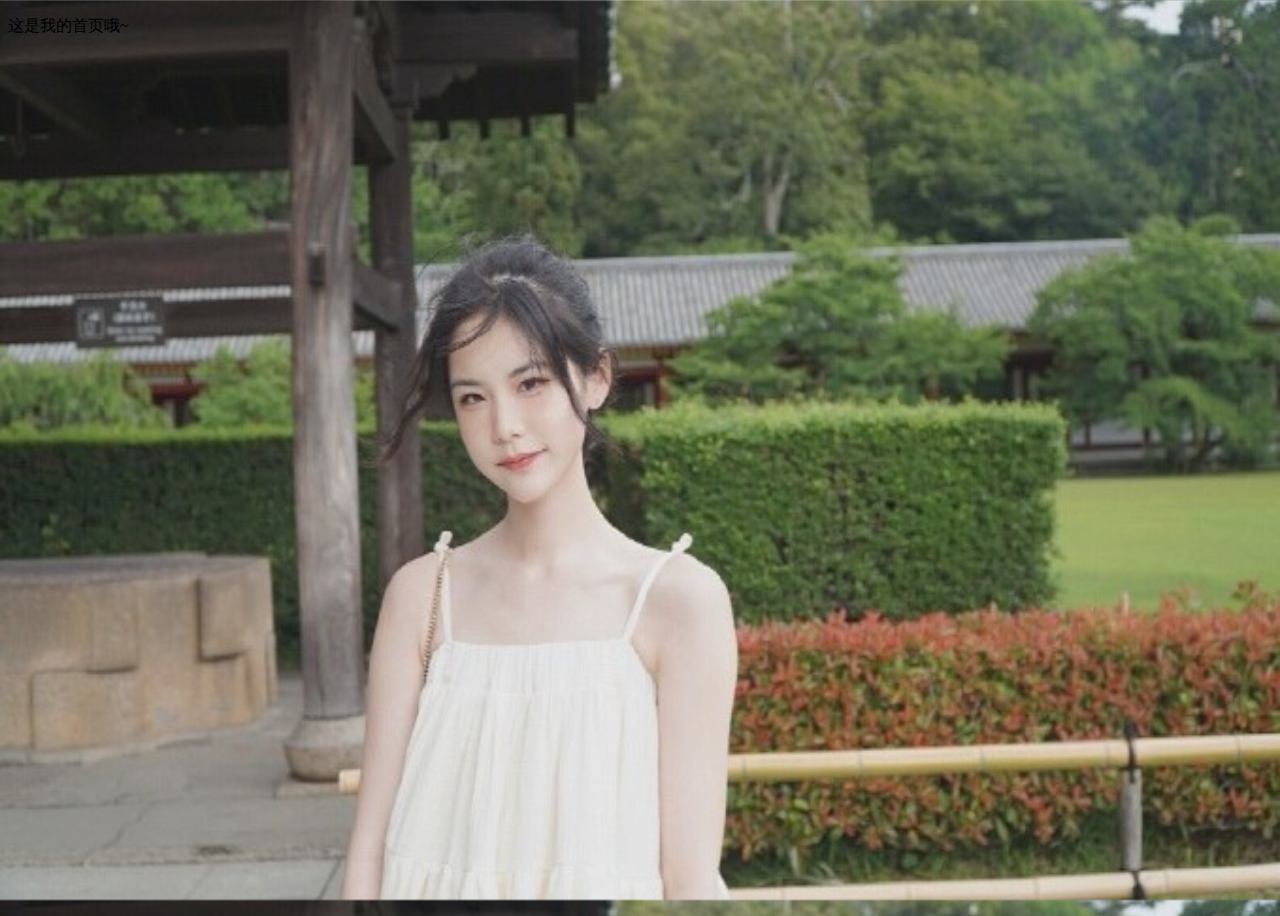
<file: theOne/index.html>
<!DOCTYPE html>
<html>
<head>
  <meta charset="UTF-8">
  <title>myson</title>
  <style type="text/css">
    body{
        background-image:url(./images/kou1.jpg);
        background-size:100% 100%;
        height:100%;
    }
    html{
      height:100%;
    }
 </style>
</head>
<body>
  <p>这是我的首页哦~</p>
</body>
</html>
</file>
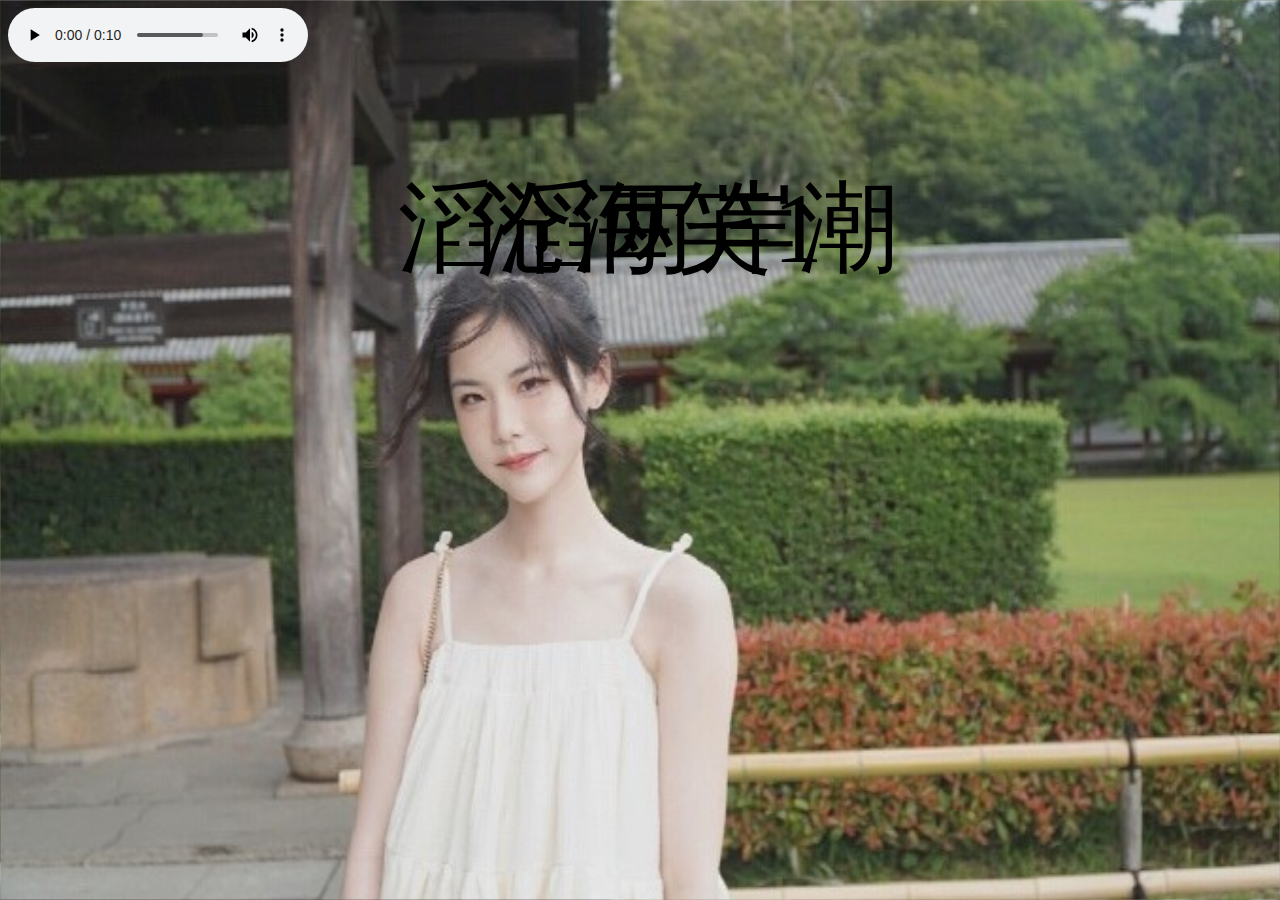
<file: theOne/biaobai.html>
<html>
<head>
    <title>给我的诗歌</title>
    <meta charset="UTF-8">
    <style type="text/css">
        body{
            background-image: url(./images/kou1.jpg);
            background-size: 100% 100%;
        }
        @keyframes myfirst {
            0%{opacity: 0}
            25%{opacity:100}
            50%{opacity: 0}
            100%{opacity: 0}
        }
        @keyframes mysecond {
            0%{opacity: 0}
            50%{opacity:0}
            75%{opacity: 100}
            100%{opacity: 0}
        }
        p{
            font-size: 100px;
            position: absolute;
            width: 100%;
            text-align: center;
        }
        #canghai{
            animation: myfirst 5s infinite;
        }
        #taotao{
            animation: mysecond 5s infinite;
        }

    </style>
</head>
<body>
<audio src="wav/bgm2.wav" controls="controls" autoplay="autoplay">
</audio>
<p id="canghai">沧海笑1</p>
<p id="taotao">滔滔两岸潮</p>

</body>
</html>
</file>
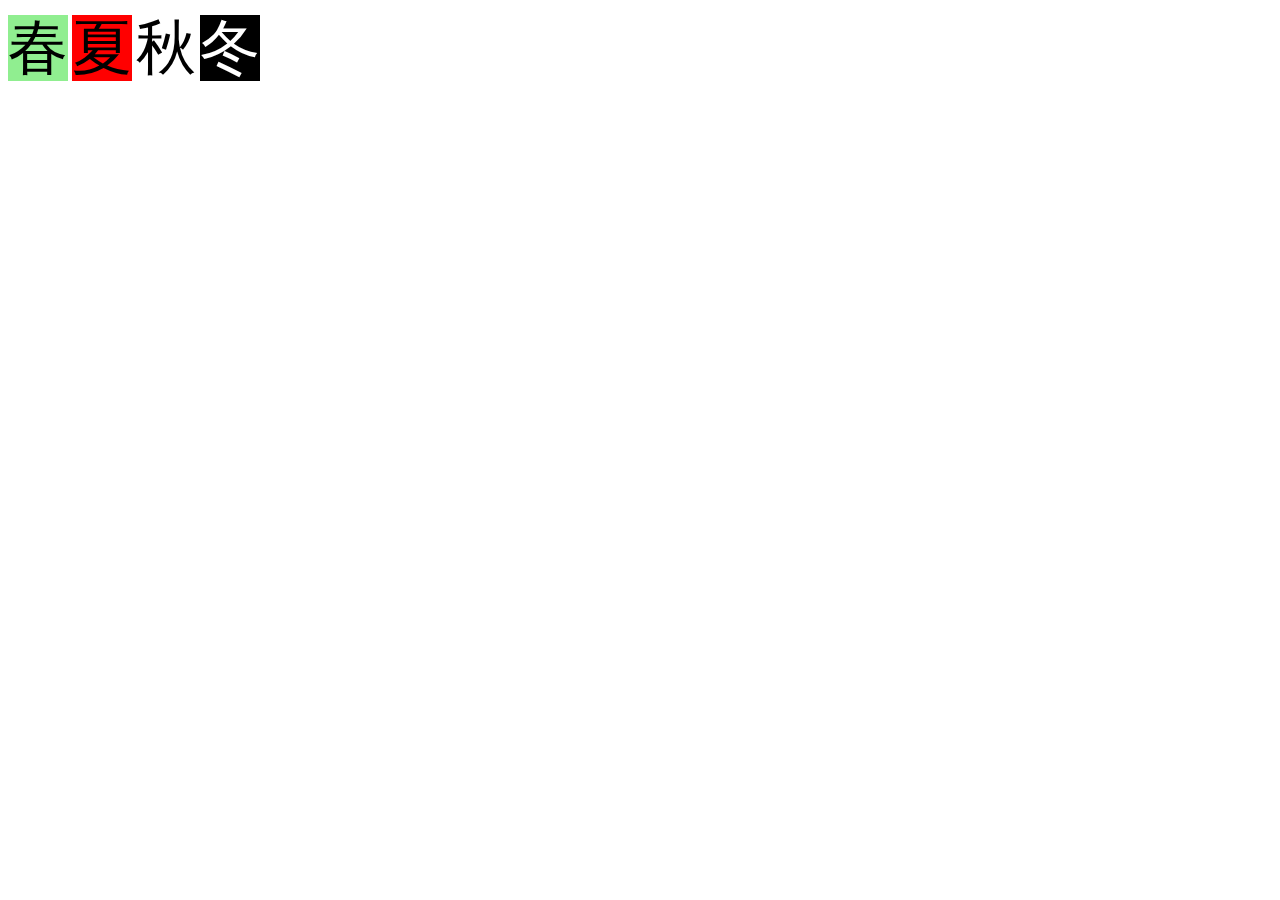
<file: theOne/cxqd.html>
<!DOCTYPE html>
<html>
<head lang="en">
    <meta charset="UTF-8">
    <title>春夏秋冬交替出现</title>
    <style type="text/css">
        page{
            font-size: 60px;;
        }
        #c{
            background-color: lightgreen;
            animation: c 10s infinite;
        }
        #x{
            background-color: red;
            animation: x 10s infinite;
        }
        #q{
            animation: q 10s infinite;

        }
        #d{
            background-color:black;
            color: white;
            animation: d 10s infinite;
        }
        @keyframes c {
             0%{opacity: 0}
             20%{opacity: 100}
             40%{opacity: 0}
             100%{opacity: 0}
         }
        @keyframes x {
            0%{opacity: 0}
            20%{opacity: 0}
            40%{opacity: 100}
            60%{opacity: 0}
            100%{opacity: 0}
        }
        @keyframes q {
            0%{opacity: 0}
            40%{opacity: 0}
            60%{opacity: 100}
            80%{opacity: 0}
            100%{opacity: 0}
        }
        @keyframes d {
            0%{opacity: 0}
            60%{opacity: 0}
            80%{opacity: 100}
            100%{opacity: 0}
        }

    </style>
</head>
<body>
    <page id="c">春</page>
    <page id="x">夏</page>
    <page id="q">秋</page>
    <page id="d">冬</page>
</body>
</html>
</file>
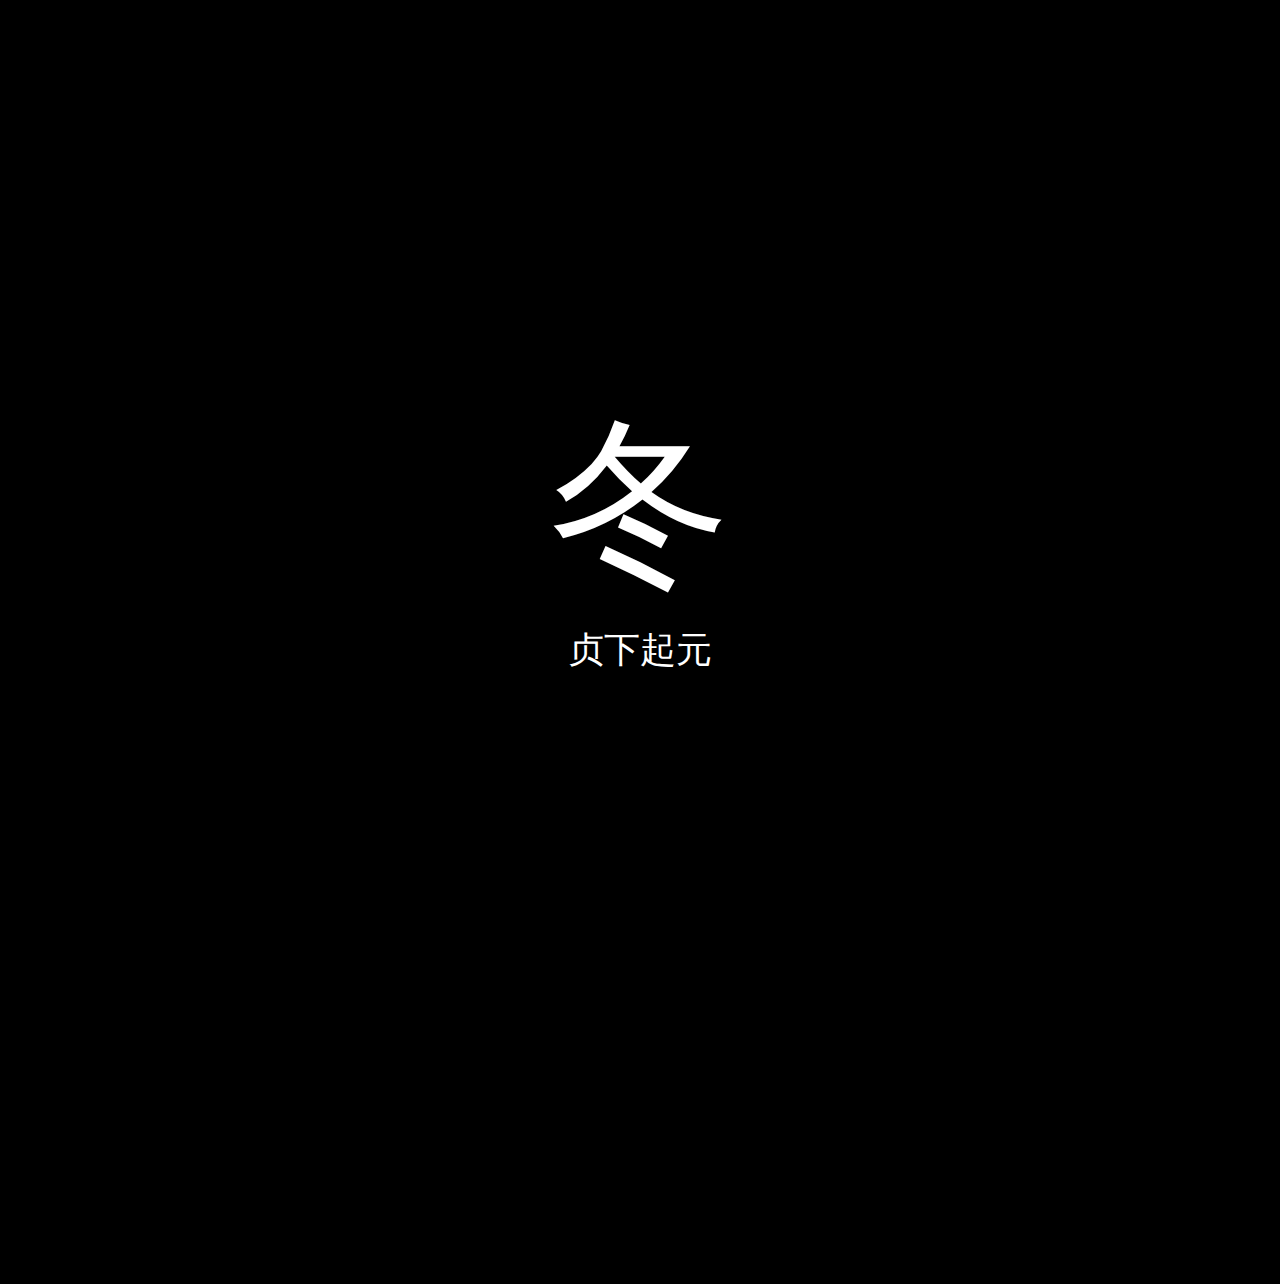
<file: theOne/fenye.html>
<!DOCTYPE html>
<html>
<head lang="en">
    <meta charset="UTF-8">
    <title></title>
    <link rel="stylesheet" type="text/css" href="css/page.css">

</head>
<body>
    <page id="c">春</page>
    <page id="x">夏</page>
    <page id="q">秋</page>
    <page id="d">冬
    <span id="z">贞下起元</span></page>

</body>
</html>
</file>
<file: theOne/css/page.css>
html,body,page{
    height: 100%;
    width: 100%;
    margin: 0;
}
page{
    height: 100%;
    font-size: 180px;
    position: absolute;
    padding-top: 30%;
    text-align: center;
}

#c{
    background-color: lightgreen;
    animation: c 10s infinite;
}
#x{
    background-color: red;
    animation: x 10s infinite;
}
#q{
    animation: q 10s infinite;

}
#d{
    background-color:black;
    color: white;
    animation: d 10s infinite;
}
#z{
    font-size: 36px;
    display: block;
    animation: z 10s infinite;

}
@keyframes c {
    0%{opacity: 0}
    20%{opacity: 100}
    40%{opacity: 0}
    100%{opacity: 0}
}
@keyframes x {
    0%{opacity: 0}
    20%{opacity: 0}
    40%{opacity: 100}
    60%{opacity: 0}
    100%{opacity: 0}
}
@keyframes q {
    0%{opacity: 0}
    40%{opacity: 0}
    60%{opacity: 100}
    80%{opacity: 0}
    100%{opacity: 0}
}
@keyframes d {
    0%{opacity: 0}
    60%{opacity: 0}
    80%{opacity: 100}
    100%{opacity: 0}
}
@keyframes z {
    0%{opacity: 0}
    70%{opacity: 0}
    80%{opacity: 100}
    90%{opacity: 0}
    100%{opacity: 0}
}
</file>
